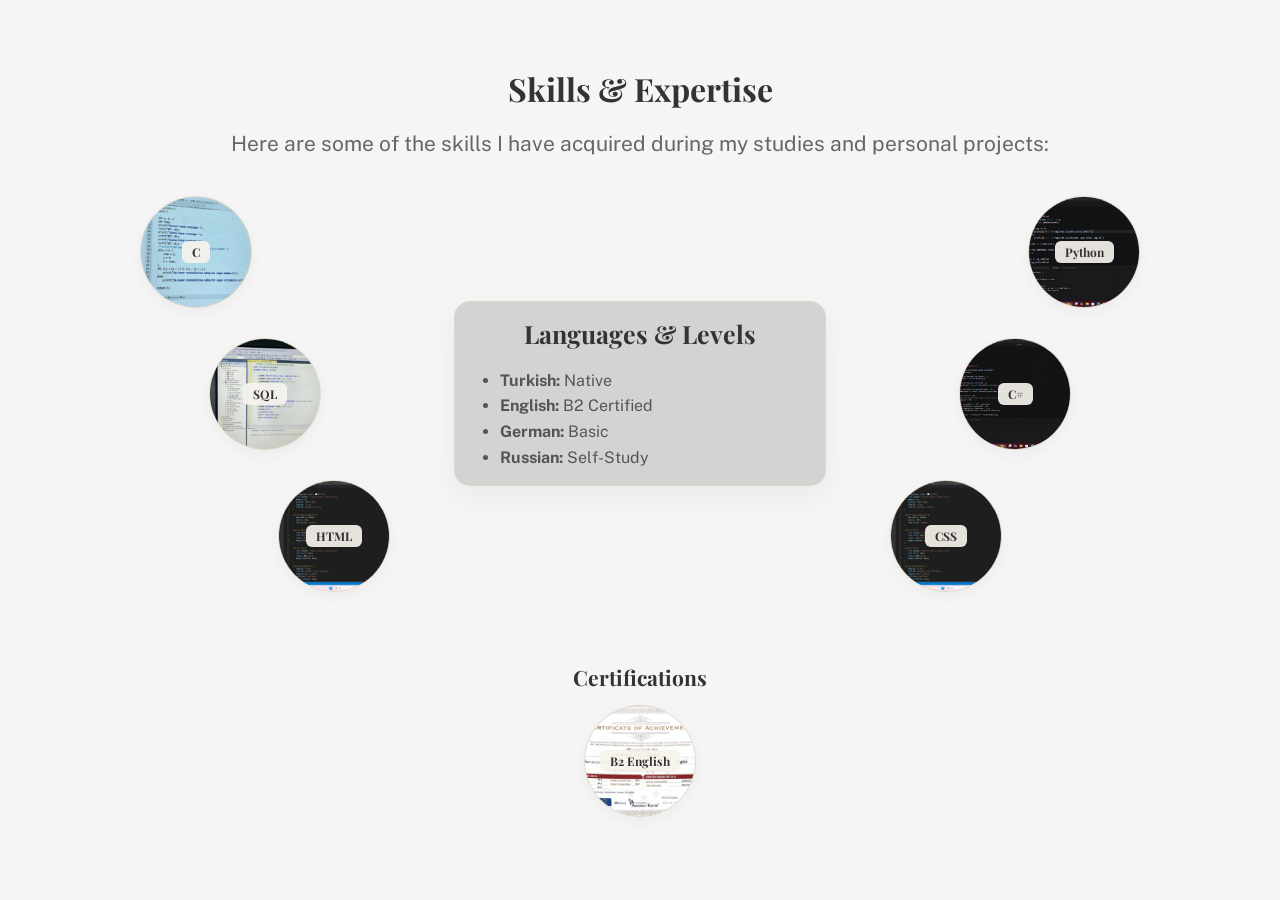
<file: skills.html>
<!DOCTYPE html>
<html lang="en">
<head>
    <meta charset="UTF-8">
    <meta name="viewport" content="width=device-width, initial-scale=1.0">
    <title>My Skills</title>
    <link rel="preconnect" href="https://fonts.googleapis.com">
    <link rel="preconnect" href="https://fonts.gstatic.com" crossorigin>
    <link href="https://fonts.googleapis.com/css2?family=Playfair+Display:ital,wght@0,400..900;1,400..900&family=Public+Sans:ital,wght@0,100..900;1,100..900&display=swap" rel="stylesheet">
    <link rel="stylesheet" href="style2.css">
    <script src="script.js"></script>
</head>
<body>

    <div class="skills-page-container">
        <h2 class="skills-title">Skills & Expertise</h2>
        <p class="skills-intro">Here are some of the skills I have acquired during my studies and personal projects:</p>

        <div class="skills-grid-layout">
            <div class="column-left">
                <div class="skill-circle item-1">
                    <img src="WhatsApp Image 2026-10-12 at 23.52.22.jpeg" alt="C">
                    <span>C</span>
                </div>
                <div class="skill-circle item-2">
                    <img src="WhatsApp Image 2026-10-12 at 23.53.16.jpeg" alt="SQL">
                    <span>SQL</span>
                </div>
                <div class="skill-circle item-3">
                    <img src="Ekran görüntüsü 2026-10-24 160700.png" alt="HTML">
                    <span>HTML</span>
                </div>
            </div>

            <div class="center-content">
                <div class="languages-box">
                    <h3>Languages & Levels</h3>
                    <ul>
                        <li><b>Turkish:</b> Native</li>
                        <li><b>English:</b> B2 Certified</li>
                        <li><b>German:</b> Basic</li>
                        <li><b>Russian:</b> Self-Study</li>
                    </ul>
                </div>
            </div>

            <div class="column-right">
                <div class="skill-circle item-1">
                    <img src="WhatsApp Image 2026-10-24 at 13.50.24.jpeg" alt="Python">
                    <span>Python</span>
                </div>
                <div class="skill-circle item-2">
                    <img src="WhatsApp Image 2026-10-12 at 23.54.48.jpeg" alt="C#">
                    <span>C#</span>
                </div>
                <div class="skill-circle item-3">
                    <img src="Ekran görüntüsü 2026-10-24 160700.png" alt="CSS">
                    <span>CSS</span>
                </div>
            </div>
        </div>

        <div class="certificate-section">
            <h3>Certifications</h3>
            <a href="Certificate of ACHIEVEMENT.pdf" target="_blank" class="cert-circle">
                <img src="Ekran görüntüsü 2026-10-24 160452.png" alt="English Certificate">
                <span>B2 English</span>
            </a>
        </div>
    </div>

</body>
</html>
</file>
<file: style2.css>
body {
    background-color: whitesmoke;
    font-family: "Public Sans", sans-serif;
    margin: 0;
    padding: 40px 20px;
    display: flex;
    justify-content: center;
}

.skills-page-container {
    max-width: 1000px;
    width: 100%;
    text-align: center;
}

.skills-title {
    font-family: "Playfair Display", serif;
    font-size: 32px;
    color: #333333;
    margin-bottom: 8px;
}

.skills-intro {
    font-family: "Public Sans", sans-serif;
    font-size: 21px;
    color: #666666;
    margin-bottom: 40px;
}

.skills-grid-layout {
    display: flex;
    justify-content: space-between;
    align-items: center;
    position: relative;
    margin-bottom: 50px;
}

.column-left, .column-right {
    display: flex;
    flex-direction: column;
    gap: 30px;
    width: 250px;
}

.column-left .item-1 { align-self: flex-start; }
.column-left .item-2 { align-self: center; }
.column-left .item-3 { align-self: flex-end; }

.column-right .item-1 { align-self: flex-end; }
.column-right .item-2 { align-self: center; }
.column-right .item-3 { align-self: flex-start; }

.skill-circle {
    width: 110px;
    height: 110px;
    background-color: #f7f3ed;
    border: 1px solid #e0d6c3;
    border-radius: 50%;
    display: flex;
    align-items: center;
    justify-content: center;
    position: relative;
    cursor: pointer;
    transition: all 0.4s cubic-bezier(0.175, 0.885, 0.32, 1.275);
    box-shadow: 0 5px 15px rgba(0, 0, 0, 0.04);
    overflow: hidden;
}

.skill-circle img {
    width: 100%;
    height: 100%;
    object-fit: cover;
    position: absolute;
    top: 0;
    left: 0;
    z-index: 1;
}

.skill-circle span {
    position: relative;
    z-index: 2;
    background-color: rgba(247, 243, 237, 0.92);
    padding: 3px 10px;
    border-radius: 6px;
    font-family: "Playfair Display", serif;
    font-size: 12px;
    font-weight: bold;
    color: #333333;
    pointer-events: none;
}

.skill-circle:hover {
    transform: scale(2.2);
    z-index: 100;
    box-shadow: 0 15px 35px rgba(0, 0, 0, 0.15);
}

.center-content {
    flex-grow: 1;
    display: flex;
    justify-content: center;
}

.languages-box {
    background-color: lightgray;
    border: 1px solid #e0d6c3;
    padding: 15px 25px;
    border-radius: 16px;
    box-shadow: 0 10px 30px rgba(0, 0, 0, 0.05);
    text-align: left;
    width: 320px;
}

.languages-box h3 {
    font-family: "Playfair Display", serif;
    font-size: 25px;
    color: #333;
    margin-top: 0;
    margin-bottom: 18px;
    text-align: center;
}

.languages-box ul {
    margin: 0;
    padding-left: 20px;
    color: #555;
    font-size: 16px;
    line-height: 1.6;
}

.certificate-section {
    margin-top: 10px;
    display: flex;
    flex-direction: column;
    align-items: center;
}

.certificate-section h3 {
    font-family: "Playfair Display", serif;
    font-size: 21px;
    color: #333;
    margin-bottom: 14px;
}

.cert-circle {
    width: 110px;
    height: 110px;
    background-color: #f7f3ed;
    border: 1px solid #e0d6c3;
    border-radius: 50%;
    display: flex;
    align-items: center;
    justify-content: center;
    position: relative;
    cursor: pointer;
    text-decoration: none;
    transition: all 0.3s ease;
    box-shadow: 0 5px 15px rgba(0, 0, 0, 0.04);
    overflow: hidden;
}

.cert-circle img {
    width: 100%;
    height: 100%;
    object-fit: cover;
    position: absolute;
    top: 0;
    left: 0;
    z-index: 1;
}

.cert-circle span {
    position: relative;
    z-index: 2;
    background-color: rgba(247, 243, 237, 0.92);
    padding: 3px 10px;
    border-radius: 6px;
    font-family: "Playfair Display", serif;
    font-size: 12px;
    font-weight: bold;
    color: #333333;
}

.cert-circle:hover {
    transform: scale(1.08);
    background-color: #ece4d2;
    transform: scale(2.2);
    z-index: 100;
    box-shadow: 0 15px 35px rgba(0, 0, 0, 0.15);
}
</file>
